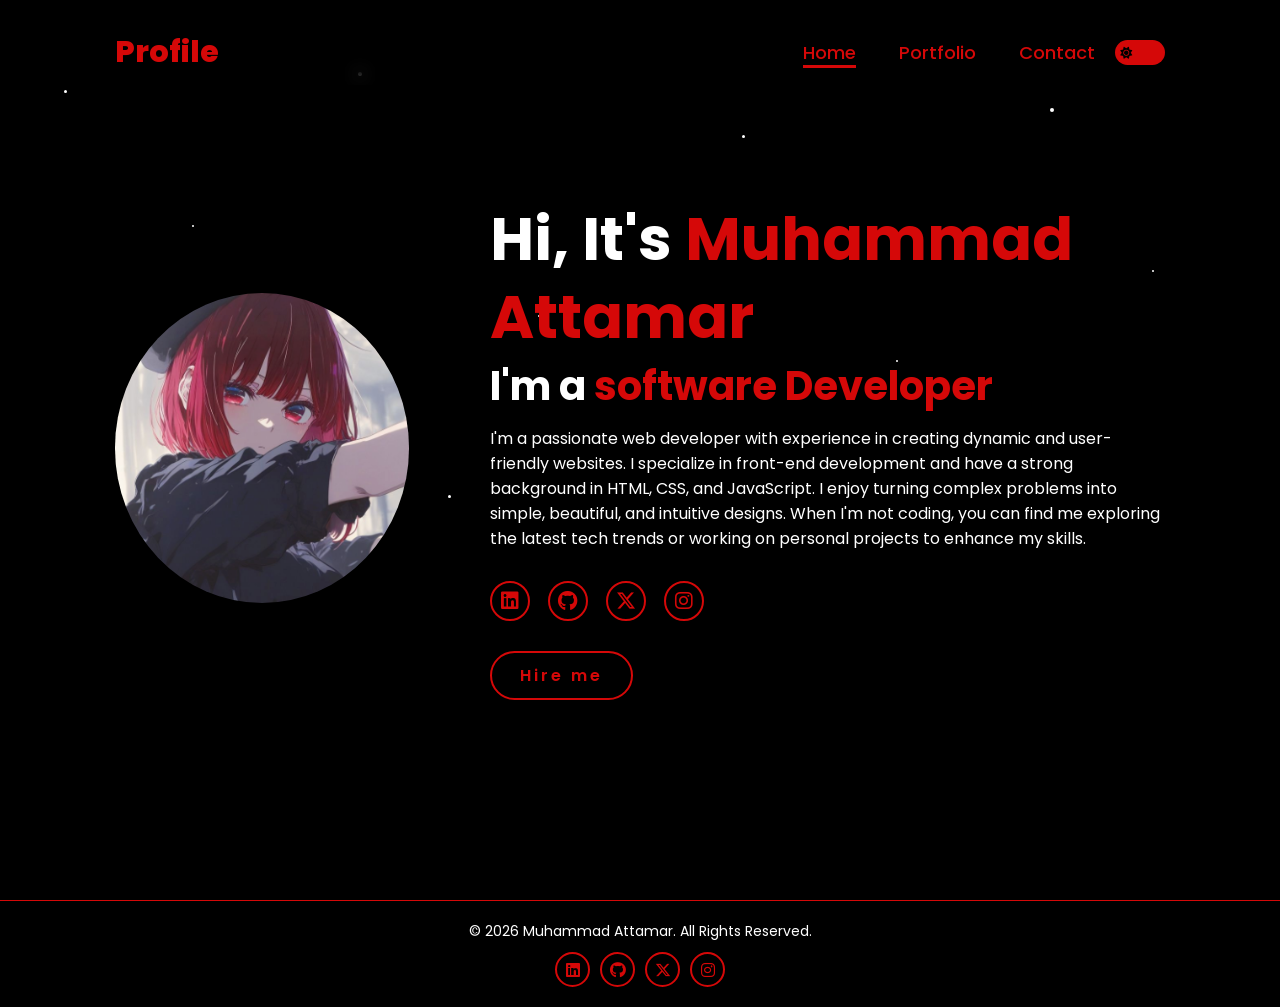
<file: index.html>
<!DOCTYPE html>
<html lang="en">
    
<head>
    <meta charset="UTF-8">
    <meta name="viewport" content="width=device-width, initial-scale=1.0">
    <link rel="stylesheet" href="https://cdnjs.cloudflare.com/ajax/libs/font-awesome/6.5.2/css/all.min.css">
    <link rel="stylesheet" href="style.css">
    <title>Portfolio Website</title>
</head>
<body class="jt">

<canvas></canvas>

<div class="smoke">
    <span></span>
    <span></span>
    <span></span>
    <span></span>
    <span></span>
    <span></span>
    <span></span>
    <span></span>
    <span></span>
    <span></span>
</div>

<!-- komet tambahan -->
<div class="comet"></div>
<div class="comet comet-2"></div>
<div class="comet comet-3"></div>

<div class="transition-circle"></div>
<div class="transition-circle-2"></div>

<header>
    <a href="index.html" class="logo">Profile</a>

    <nav> 
        <a href="index.html" class="active">Home</a>
        <a href="portofolio.html" class="nav-link">Portfolio</a>
        <a href="contact.html" class="nav-link">Contact</a>
    </nav>
    <div class="mode-toggle">
        <input type="checkbox" id="mode-switch">
        <label for="mode-switch" class="toggle-label">
            <i class="fa-solid fa-sun"></i>
            <i class="fa-solid fa-moon"></i>
        </label>
    </div>
</header>


    <section  class="home">
        <div class="home-img">
            <img src="ava.png" alt="">
        </div>
        <div class="home-content">
            <h1>Hi, It's <span>Muhammad Attamar</span></h1>
            <h3 class="typing-text">I'm a <span></span></h3>
            <p>I'm a passionate web developer with experience in creating dynamic and user-friendly websites.
                I specialize in front-end development and have a strong background in HTML, CSS, and JavaScript. 
                I enjoy turning complex problems into simple, beautiful, and intuitive designs.
                When I'm not coding, you can find me exploring the latest tech trends or working on personal projects to enhance my skills.
            </p>
            <div class="social-icons">
                <a href="https://images.examples.com/wp-content/uploads/2018/04/job-application-letter-sample-1.jpg"><i class="fa-brands fa-linkedin"></i></a>
                <a href="https://github.com/AttaNgoding"><i class="fa-brands fa-github"></i></a>
                <a href="https://www.bing.com/images/search?view=detailV2&ccid=py03dNa5&id=ED8A94BF3DC5ADBE5DF53D66835B8654FE7BDEE7&thid=OIP.py03dNa57HkpeiY1grLVUAHaFG&mediaurl=https%3a%2f%2fi.imgflip.com%2f7ivabi.jpg&exph=500&expw=725&q=i+dont+have+twiter&FORM=IRPRST&ck=6E15CFA516A2A0E7F2DC7AE9917935C0&selectedIndex=1&itb=0"><i class="fa-brands fa-x-twitter"></i></a>
                <a href="https://www.instagram.com/attachdf_/"><i class="fa-brands fa-instagram"></i></a>
            </div>
            <a href="contact.html" class="btn">Hire me</a>
        </div>
    </section>



    <script src="script.js">
</script>

<div class="page-nav">
    <a href="portofolio.html" class="page-btn right">&#8250;</a>
</div>

<footer>
    <p>&copy; 2026 Muhammad Attamar. All Rights Reserved.</p>
    <div class="social-icons">
        <a href="#"><i class="fa-brands fa-linkedin"></i></a>
        <a href="https://github.com/AttaNgoding"><i class="fa-brands fa-github"></i></a>
        <a href="#"><i class="fa-brands fa-x-twitter"></i></a>
        <a href="https://www.instagram.com/attachdf_/"><i class="fa-brands fa-instagram"></i></a>
    </div>
</footer>

</body>
</html>
</file>
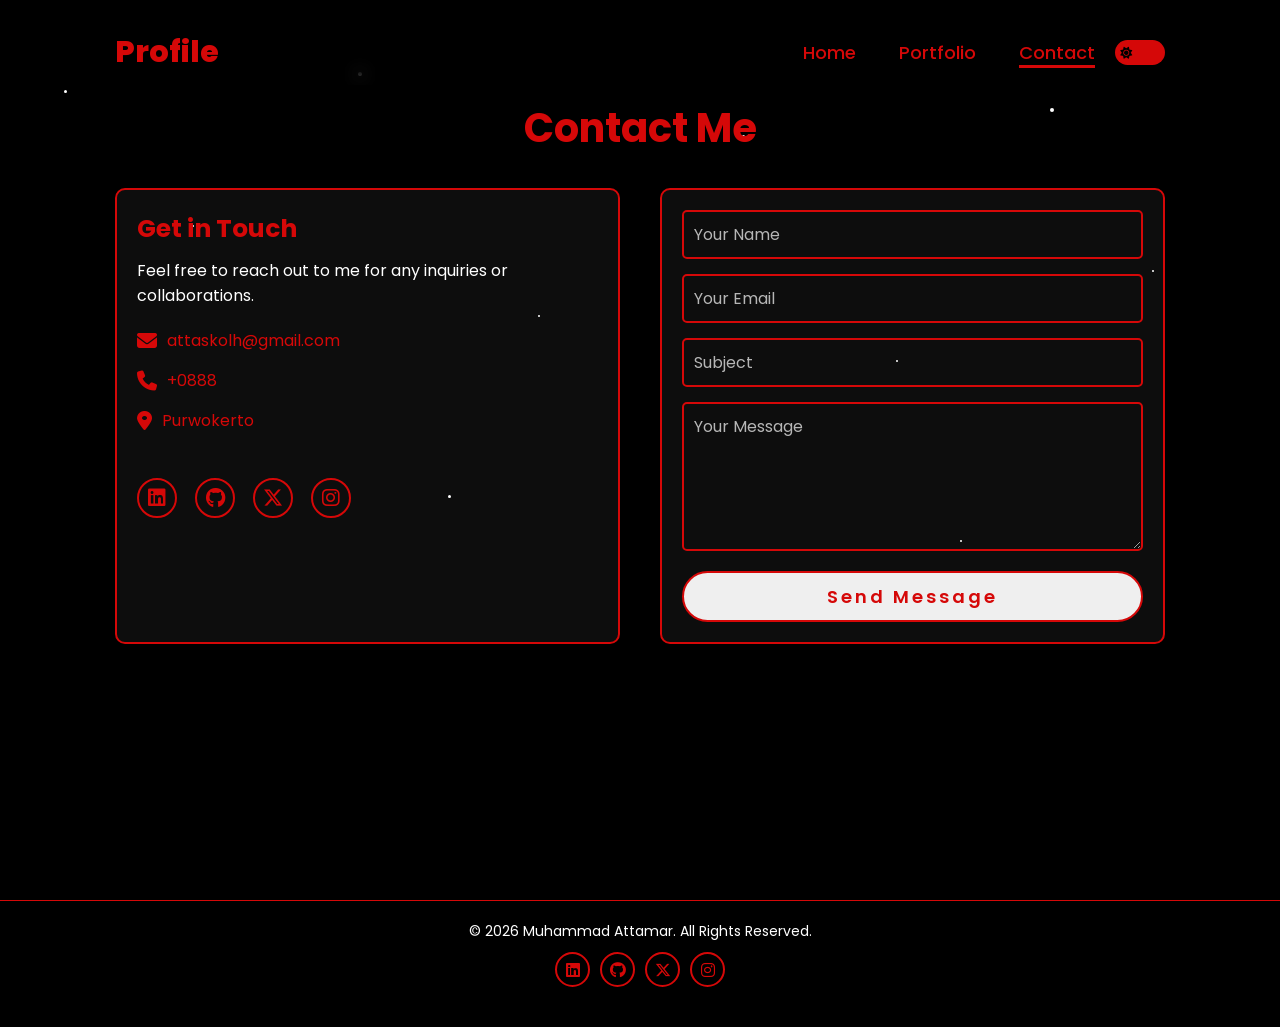
<file: contact.html>
<!DOCTYPE html>
<html lang="en">
<head>
    <meta charset="UTF-8">
    <meta name="viewport" content="width=device-width, initial-scale=1.0">
    <link rel="stylesheet" href="https://cdnjs.cloudflare.com/ajax/libs/font-awesome/6.5.2/css/all.min.css">
    <link rel="stylesheet" href="style.css">
    <title>Contact - Portfolio Website</title>
</head>
<body class="jt">

<canvas></canvas>

<div class="smoke">
    <span></span>
    <span></span>
    <span></span>
    <span></span>
    <span></span>
    <span></span>
    <span></span>
    <span></span>
    <span></span>
    <span></span>
</div>

<header>
    <a href="index.html" class="logo">Profile</a>

    <nav>
        <a href="index.html">Home</a>
        <a href="portofolio.html">Portfolio</a>
        <a href="contact.html" class="active">Contact</a>
    </nav>
    <div class="mode-toggle">
        <input type="checkbox" id="mode-switch">
        <label for="mode-switch" class="toggle-label">
            <i class="fas fa-sun"></i>
            <i class="fas fa-moon"></i>
        </label>
    </div>
</header>

<section class="contact">
    <br>
    <br>
    <br>
    <h2>Contact Me</h2>
    <div class="contact-container">
        <div class="contact-info">
            <h3>Get in Touch</h3>
            <p>Feel free to reach out to me for any inquiries or collaborations.</p>
            <div class="info-item">
                <i class="fas fa-envelope"></i>
                <span>attaskolh@gmail.com</span>
            </div>
            <div class="info-item">
                <i class="fas fa-phone"></i>
                <span>+0888</span>
            </div>
            <div class="info-item">
                <i class="fas fa-map-marker-alt"></i>
                <span>Purwokerto</span>
            </div>
            <div class="social-icons">
                <a href="https://images.examples.com/wp-content/uploads/2018/04/job-application-letter-sample-1.jpg"><i class="fa-brands fa-linkedin"></i></a>
                <a href="https://github.com/AttaNgoding"><i class="fa-brands fa-github"></i></a>
                <a href="https://www.bing.com/images/search?view=detailV2&ccid=py03dNa5&id=ED8A94BF3DC5ADBE5DF53D66835B8654FE7BDEE7&thid=OIP.py03dNa57HkpeiY1grLVUAHaFG&mediaurl=https%3a%2f%2fi.imgflip.com%2f7ivabi.jpg&exph=500&expw=725&q=i+dont+have+twiter&FORM=IRPRST&ck=6E15CFA516A2A0E7F2DC7AE9917935C0&selectedIndex=1&itb=0"><i class="fa-brands fa-x-twitter"></i></a>
                <a href="https://www.instagram.com/attachdf_/"><i class="fa-brands fa-instagram"></i></a>
            </div>
        </div>
        <div class="contact-form">
            <form action="#" method="post">
                <div class="form-group">
                    <input type="text" name="name" placeholder="Your Name" required>
                </div>
                <div class="form-group">
                    <input type="email" name="email" placeholder="Your Email" required>
                </div>
                <div class="form-group">
                    <input type="text" name="subject" placeholder="Subject" required>
                </div>
                <div class="form-group">
                    <textarea name="message" placeholder="Your Message" rows="5" required></textarea>
                </div>
                <button type="submit" class="btn">Send Message</button>
            </form>
        </div>
    </div>
</section>

<div class="page-nav">
    <a href="portofolio.html" class="page-btn left">&#8249;</a>
</div>

<script src="script.js"></script>

<footer>
    <p>&copy; 2026 Muhammad Attamar. All Rights Reserved.</p>
    <div class="social-icons">
        <a href="#"><i class="fa-brands fa-linkedin"></i></a>
        <a href="https://github.com/AttaNgoding"><i class="fa-brands fa-github"></i></a>
        <a href="#"><i class="fa-brands fa-x-twitter"></i></a>
        <a href="https://www.instagram.com/attachdf_/"><i class="fa-brands fa-instagram"></i></a>
    </div>
</footer>

</body>
</html>
</file>
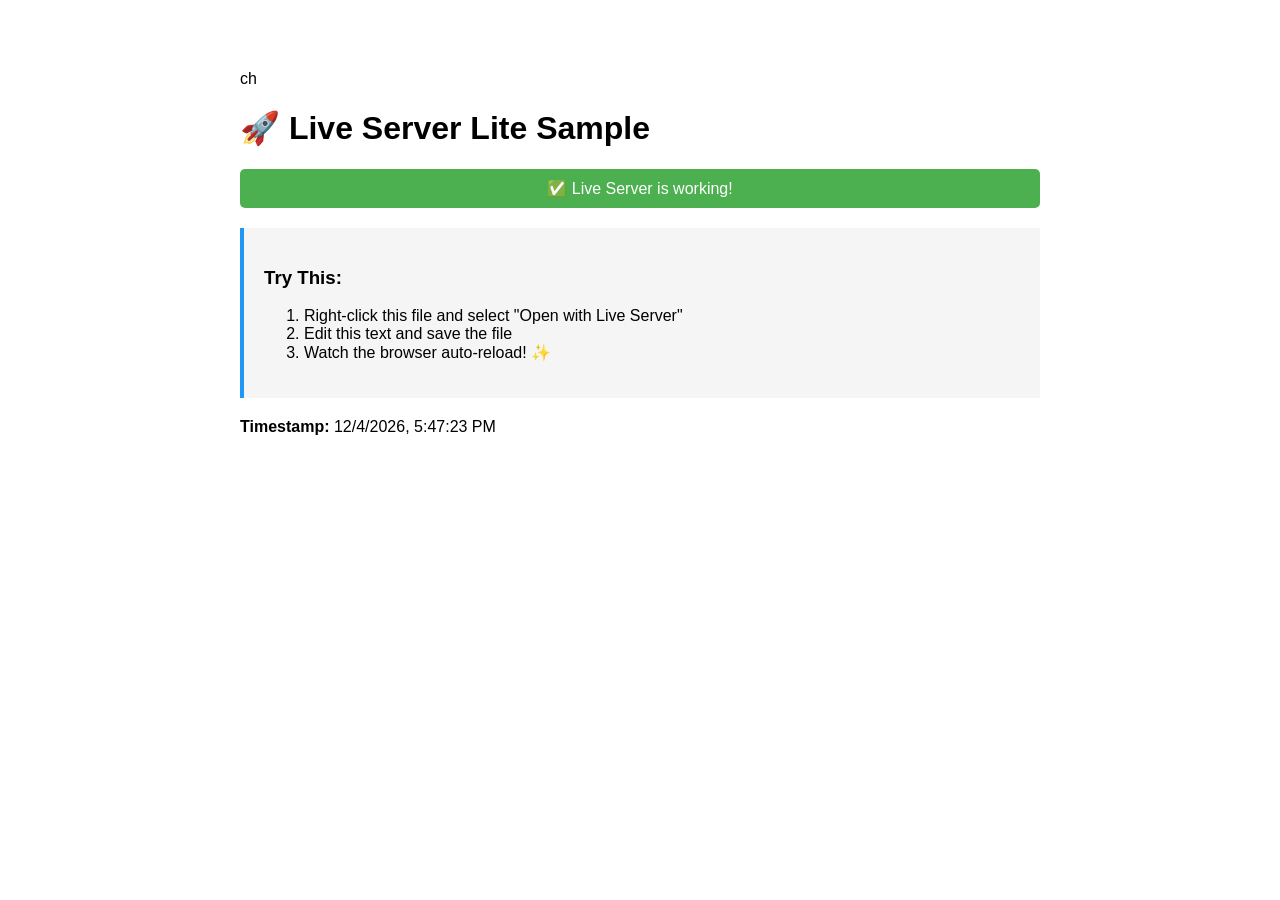
<file: live-server-sample.html>
<!DOCTYPE html>
<html lang="en">
<head>
    <meta charset="UTF-8">
    <meta name="viewport" content="width=device-width, initial-scale=1.0">
    <title>Live Server Lite - Sample</title>
    <style>
        body { font-family: Arial, sans-serif; max-width: 800px; margin: 50px auto; padding: 20px; }
        .status { background: #4CAF50; color: white; padding: 10px; border-radius: 5px; text-align: center; }
        .instructions { background: #f5f5f5; padding: 20px; border-left: 4px solid #2196F3; margin: 20px 0; }
    </style>
ch</head>
<body>
    <h1>🚀 Live Server Lite Sample</h1>
    <div class="status">✅ Live Server is working!</div>
    <div class="instructions">
        <h3>Try This:</h3>
        <ol>
            <li>Right-click this file and select "Open with Live Server"</li>
            <li>Edit this text and save the file</li>
            <li>Watch the browser auto-reload! ✨</li>
        </ol>
    </div>
    <p><strong>Timestamp:</strong> <span id="time"></span></p>
    <script>document.getElementById('time').textContent = new Date().toLocaleString();</script>
</body>
</html>
</file>
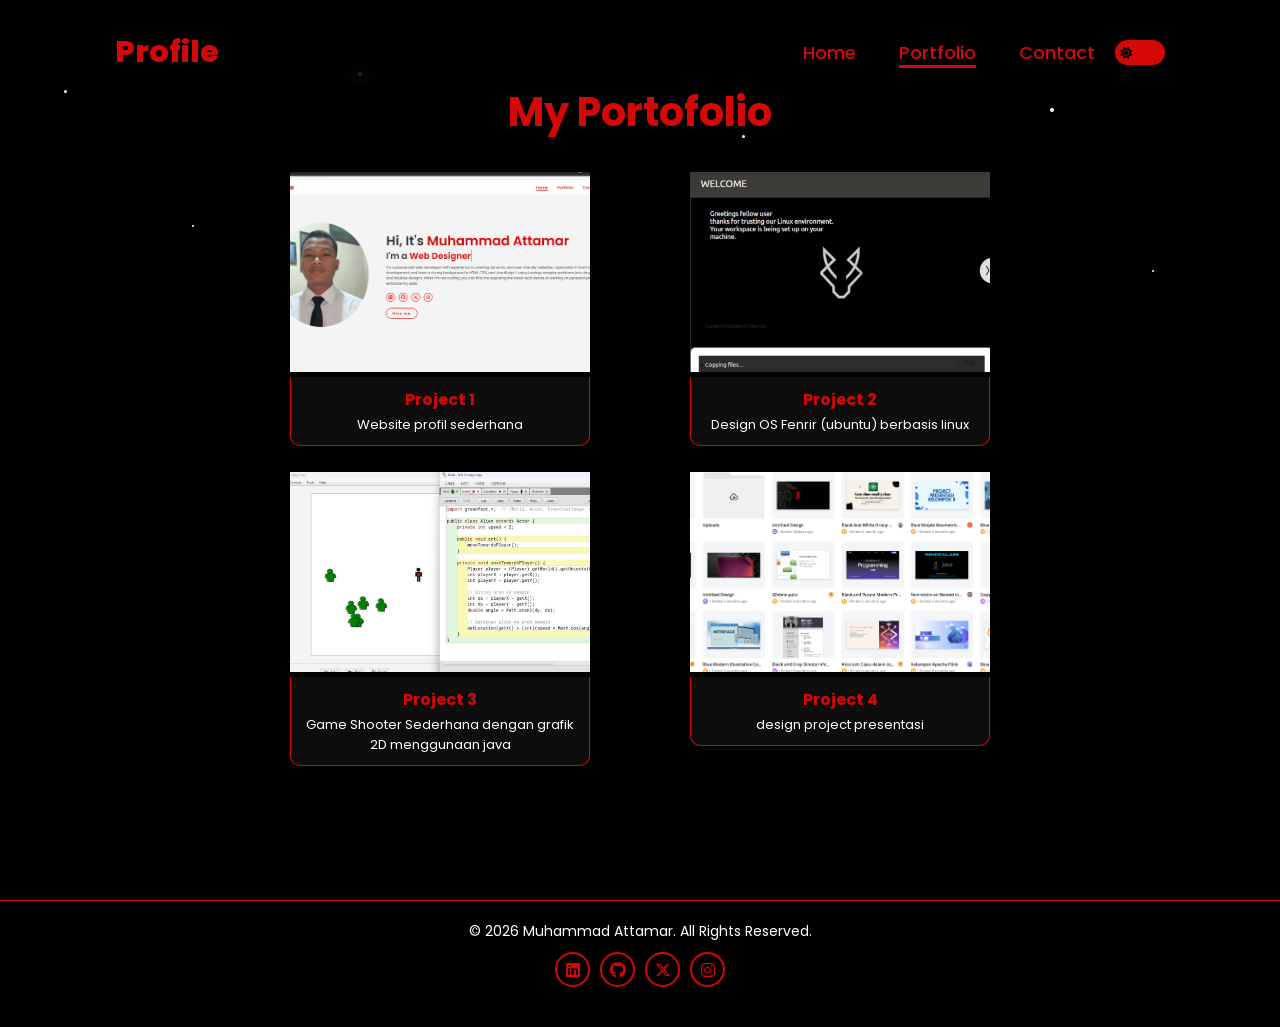
<file: portofolio.html>
<!DOCTYPE html>
<html lang="en">
<head>
    <meta charset="UTF-8">
    <title>Portfolio</title>
    <link rel="stylesheet" href="style.css">
    <meta name="viewport" content="width=device-width, initial-scale=1.0">
    <link rel="stylesheet" href="https://cdnjs.cloudflare.com/ajax/libs/font-awesome/6.5.2/css/all.min.css">
</head>
<body>


<canvas></canvas>

<div class="smoke">
    <span></span>
    <span></span>
    <span></span>
    <span></span>
    <span></span>
    <span></span>
    <span></span>
    <span></span>
    <span></span>
    <span></span>
</div>

<header>
    <a href="index.html" class="logo">Profile</a>

    <nav>
        <a href="index.html" class="nav-link">Home</a>
        <a href="portofolio.html" class="active">Portfolio</a>
        <a href="contact.html" class="nav-link">Contact</a>
    </nav>
    <div class="mode-toggle">
        <input type="checkbox" id="mode-switch">
        <label for="mode-switch" class="toggle-label">
            <i class="fas fa-sun"></i>
            <i class="fas fa-moon"></i>
        </label>
    </div>
</header>

<section class="portfolio">
    <br>
    <br>
    <h2>My Portofolio</h2>

    <div class="portfolio-container">
        <div class="portfolio-box">
            <img src="web.png" alt="">
            <div class="portfolio-layer">
                <h4>Project 1</h4>
                <p>Website sederhana</p>
            </div>
            <div class="portfolio-caption">
                <h4>Project 1</h4>
                <p>Website profil sederhana</p>
            </div>
        </div>

        <div class="portfolio-box">
            <img src="lin.png" alt="">
            <div class="portfolio-layer">
                <h4>Project 2</h4>
                <p>OS Design</p>
            </div>
            <div class="portfolio-caption">
                <h4>Project 2</h4>
                <p>Design OS Fenrir (ubuntu) berbasis linux</p>
            </div>
        </div>

        <div class="portfolio-box">
            <img src="game.png" alt="">
            <div class="portfolio-layer">
                <h4>Project 3</h4>
                <p>Game</p>
            </div>
            <div class="portfolio-caption">
                <h4>Project 3</h4>
                <p>Game Shooter Sederhana dengan grafik 2D menggunaan java</p>
            </div>
        </div>

        <div class="portfolio-box">
            <img src="des.png" alt="">
            <div class="portfolio-layer">
                <h4>Project 4</h4>
                <p>design</p>
            </div>
            <div class="portfolio-caption">
                <h4>Project 4</h4>
                <p>design project presentasi</p>
            </div>
        </div>
    </div>
</section>

<script src="script.js"></script>

<div class="page-nav">
    <a href="index.html" class="page-btn left">&#8249;</a>
    <a href="contact.html" class="page-btn right">&#8250;</a>
</div>

<footer>
    <p>&copy; 2026 Muhammad Attamar. All Rights Reserved.</p>
    <div class="social-icons">
        <a href="#"><i class="fa-brands fa-linkedin"></i></a>
        <a href="https://github.com/AttaNgoding"><i class="fa-brands fa-github"></i></a>
        <a href="#"><i class="fa-brands fa-x-twitter"></i></a>
        <a href="https://www.instagram.com/attachdf_/"><i class="fa-brands fa-instagram"></i></a>
    </div>
</footer>

</body>
</html>
</file>
<file: style.css>
@import url('https://fonts.googleapis.com/css2?family=Poppins:wght@100;200;300;400;500;600&display=swap');

:root {
    --bg-color: black;
    --text-color: white;
    --accent-color: #d50808;
    --card-bg: rgba(255, 255, 255, 0.05);
    --input-bg: transparent;
    --input-border: #d50808;
    --header-bg: rgba(0, 0, 0, 0.1);
}

.light-mode {
    --bg-color: #f4f4f4;
    --text-color: #333;
    --accent-color: #d50808;
    --card-bg: rgba(0, 0, 0, 0.05);
    --header-bg: rgba(255, 255, 255, 0.9);
    --input-bg: rgba(255, 255, 255, 0.8);
    --input-border: #d50808;
}

*{
    margin: 0;
    padding: 0;
    box-sizing: border-box;
    text-decoration: none;
    border: none;
    outline: none;
    font-family: 'Poppins', sans-serif;
}

html{
    font-size: 62.5%;
}

body{
    width: 100%;
    height: 100vh;
    overflow-x: hidden;
    background-color: var(--bg-color);
    color: var(--text-color);
    transition: background-color 0.3s ease, color 0.3s ease;
}

header{
    margin-top: 20px;
    position: fixed;
    top: 0;
    left: 0;
    width: 100%;
    padding: 1rem 9%;
    background-color: var(--header-bg);
    backdrop-filter: blur(10px);
    -webkit-backdrop-filter: blur();
    display: flex;
    justify-content: space-between;
    align-items: center;
    z-index: 100;
}

.mode-toggle {
    margin-left: 2rem;
    display: flex;
    align-items: center;
}

#mode-switch {
    display: none;
}

.toggle-label {
    position: relative;
    width: 50px;
    height: 25px;
    background-color: var(--accent-color);
    border-radius: 25px;
    cursor: pointer;
    display: flex;
    align-items: center;
    justify-content: space-between;
    padding: 0 5px;
    transition: 0.3s ease;
}

.toggle-label i {
    font-size: 12px;
    color: var(--bg-color);
    transition: 0.3s ease;
}

#mode-switch:checked + .toggle-label {
    background-color: var(--text-color);
}

#mode-switch:checked + .toggle-label .fa-sun {
    opacity: 0;
}

#mode-switch:checked + .toggle-label .fa-moon {
    opacity: 1;
}

.toggle-label .fa-moon {
    opacity: 0;
}

.logo{
    font-size: 3rem;
    color: var(--accent-color);
    font-weight: 800;
    cursor: pointer;
    transition: 0.5s ease;
}

.logo:hover{
    transform: scale(1.1);
}

nav a{
    font-size: 1.8rem;
    color: var(--text-color);
    margin-left: 4rem;
    font-weight: 500;
    transition: 0.3s ease;
    border-bottom: 3px solid transparent;
}

nav a:hover,
nav a.active{
    color: var(--accent-color);
    border-bottom: 3px solid var(--accent-color);
}

nav{
    margin-left: auto;
}

.hamburger{
    display: none;
    flex-direction: column;
    cursor: pointer;
    gap: 5px;
}

.hamburger span{
    width: 25px;
    height: 3px;
    background-color: var(--accent-color);
    transition: 0.3s;
}

.hamburger.active span:nth-child(1){
    transform: rotate(45deg) translate(5px, 5px);
}

.hamburger.active span:nth-child(2){
    opacity: 0;
}

.hamburger.active span:nth-child(3){
    transform: rotate(-45deg) translate(7px, -6px);
}

@media(max-width:995px){
    header{
        padding: 1rem 5%;
    }

    .mode-toggle {
        margin-left: 1rem;
    }

    .hamburger{
        display: flex !important;
        margin-right: 1rem;
        z-index: 101;
    }

    nav{
        position: absolute;
        display: none;
        top: 0;
        right: 0;
        width: 40%;
        border-left: 3px solid var(--accent-color);
        border-bottom: 3px solid var(--accent-color);
        border-bottom-left-radius: 2rem;
        padding: 1rem;
        background-color: var(--card-bg);
        border-top: 0.1rem solid rgba(0,0,0,0.1);
    }

    nav.active{
        display: block;
    }

    nav a{
        display: block;
        font-size: 2rem;
        margin: 3rem 0;
    }

    nav a:hover,
    nav a.active{
        padding: 1rem;
        border-radius: 0.5rem;
        border-bottom: 0.5rem solid var(--accent-color);
    }
}

section{
    min-height: 100vh;
    padding: 5rem 9% 5rem;
}

.home{
    display: flex;
    justify-content: center;
    align-items: center;
    gap: 8rem;
}

.home .home-content h1{
    font-size: 6rem;
    font-weight: 700;
    line-height: 1.3;
}

span{
    color: var(--accent-color);
}

.home-content h3{
    font-size: 4rem;
    margin-bottom: 1rem;
    font-weight: 700;
}

.home-content p{
    font-size: 1.6rem;
}

.home-img{
    border-radius: 50%;
}

.home-img img{
    position: relative;
    width: 23vw;
    border-radius: 50%;
    box-shadow: 0 0 25px solid var(--accent-color);
    cursor: pointer;
    transition: 0.2s linear;
}

.home-img img:hover{
    font-size: 1.8rem;
    font-weight: 500;
}

.social-icons a{
    display: inline-flex;
    justify-content: center;
    align-items: center;
    width: 4rem;
    height: 4rem;
    background-color: transparent;
    border: 0.2rem solid var(--accent-color);
    font-size: 2rem;
    border-radius: 50%;
    margin: 3rem 1.5rem 3rem 0;
    transition: 0.3s ease;
    color: var(--accent-color);
}

.social-icons a:hover{
    color: var(--bg-color);
    transform: scale(1.3) translateY(-5px);
    background-color: var(--accent-color);
    box-shadow: 0  0 25px var(--accent-color);
}

.btn{
    display: inline-block;
    padding: 1rem 2.8rem;
    border-radius: 4rem;
    font-size: 1.6rem;
    color: var(--accent-color);
    letter-spacing: 0.3rem;
    font-weight: 600;
    border: 2px solid var(--accent-color);
    transition: 0.3s ease;
    cursor: pointer;
}

.btn:hover{
    transform: scale3d(1.03, 1.03, 1.03);
    background-color: var(--accent-color);
    color: var(--bg-color);
    box-shadow: 0 0 25px var(--accent-color);
}

.typing-text{
    font-size: 34px;
    font-weight: 600;
    min-width: 280px;
}

.typing-text span{
    position: relative;
}

.typing-text span::before{
    content: "software Developer";
    color: var(--accent-color);
    animation: words 20s infinite;
}

.typing-text span::after{
    content: "";
    background-color: var(--bg-color); /* ikut mode */
    width: calc(100% + 8px);
    height: 100%;
    border-left: 3px solid var(--bg-color); /* cursor kontras */
    right: -8px;
    animation: cursor 1s infinite;
}

@keyframes cursor{
    to{
        border-left: 3px solid var(--accent-color);
    }
}

@keyframes words{
    0%, 20%{
        content: "Web Developer";
    }
    21%, 40%{
        content: "Developer";
    }
    41%, 60%{
        content: "Web Designer";
    }
    61%, 80%{
        content: "Softwre Dev";
    }
    81%, 100%{
        content: "Singer";
    }
}

@media (max-width: 1000px){
    .home{
        gap: 4rem;
    }
}

@media(max-width:995px){
    .home{
        flex-direction: column;
        margin: 5rem 4rem;
    }

    .home .home-content h3{
        font-size: 2.5rem;
    }

    .home-content h1{
        font-size: 5rem;
    }

    .home-img img{
        width: 70vw;
        margin-top: 4rem;
    }
}







.home-content > *{
    opacity: 0;
    transform: translateY(40px);
}

@keyframes fadeUp{
    to{
        opacity: 1;
        transform: translateY(0);
    }
}

.home-content h1{
    animation: fadeUp 0.8s ease forwards;
    animation-delay: 0.2s;
}

.home-content h3{
    animation: fadeUp 0.8s ease forwards;
    animation-delay: 0.4s;
}

.home-content p{
    animation: fadeUp 0.8s ease forwards;
    animation-delay: 0.6s;
}

.social-icons{
    opacity: 0;
    transform: translateY(40px);
    animation: fadeUp 0.8s ease forwards;
    animation-delay: 0.8s;
}

.btn{
    opacity: 0;
    transform: translateY(40px);
    animation: fadeUp 0.8s ease forwards;
    animation-delay: 1s;
}





nav a{
    font-size: 1.8rem;
    color: var(--accent-color);
    margin-left: 4rem;
    font-weight: 500;
    border-bottom: 3px solid transparent;
}




.home-img img{
    position: relative;
    width: 23vw;
    border-radius: 50%;

    /* animasi awal */
    opacity: 0;
    transform: translateX(100px);

    animation: imgSlide 1s ease forwards;
    animation-delay: 0.3s; /* biar muncul setelah mulai */
}


@keyframes imgSlide{
    to{
        opacity: 1;
        transform: translateX(0);
    }
}

.home-img img{
    transform: translateX(100px) scale(0.8);
}

@keyframes imgSlide{
    to{
        opacity: 1;
        transform: translateX(0) scale(1);
    }
}

/* Contact Section */
.contact {
    display: flex;
    flex-direction: column;
    align-items: center;
    padding: 5rem 9%;
    min-height: 100vh;
}

.contact h2 {
    font-size: 4rem;
    font-weight: 700;
    margin-bottom: 3rem;
    color: var(--accent-color);
}

.contact-container {
    display: flex;
    justify-content: space-between;
    width: 100%;
    max-width: 1200px;
    gap: 4rem;
}

.contact-info {
    flex: 1;
    padding: 2rem;
    background-color: var(--card-bg);
    border-radius: 1rem;
    border: 2px solid var(--accent-color);
}

.contact-info h3 {
    font-size: 2.5rem;
    margin-bottom: 1rem;
    color: var(--accent-color);
}

.contact-info p {
    font-size: 1.6rem;
    margin-bottom: 2rem;
}

.info-item {
    display: flex;
    align-items: center;
    margin-bottom: 1.5rem;
    font-size: 1.6rem;
}

.info-item i {
    margin-right: 1rem;
    color: var(--accent-color);
    font-size: 2rem;
}

.contact-form {
    flex: 1;
    padding: 2rem;
    background-color: var(--card-bg);
    border-radius: 1rem;
    border: 2px solid var(--accent-color);
}

.form-group {
    margin-bottom: 1.5rem;
}

.form-group input,
.form-group textarea {
    width: 100%;
    padding: 1rem;
    background-color: var(--input-bg);
    border: 2px solid var(--input-border);
    border-radius: 0.5rem;
    color: var(--text-color);
    font-size: 1.6rem;
}

.form-group input::placeholder,
.form-group textarea::placeholder {
    color: var(--text-color);
    opacity: 0.7;
}

.form-group textarea {
    resize: vertical;
    min-height: 100px;
}

.contact-form .btn {
    width: 100%;
    padding: 1rem;
    font-size: 1.8rem;
}

@media (max-width: 995px) {
    .contact-container {
        flex-direction: column;
        gap: 2rem;
    }

    .contact h2 {
        font-size: 3rem;
    }

    .contact-info h3 {
        font-size: 2rem;
    }
}



.home-img img:hover{
    transform: translateY(-15px) scale(1.05);
    box-shadow: 
        0 0 50px rgb(244, 7, 7);
}   

canvas {margin: 0; padding: 0;}

canvas {display: block;}





/*portoooooo

/* ===== PORTFOLIO ===== */

.portfolio{
    text-align: center;
    padding: 5rem 9%;
}

.portfolio h2{
    font-size: 4rem;
    margin-bottom: 3rem;
    color: var(--accent-color);
    opacity: 0;
    transform: translateY(40px);
    animation: fadeUp 0.8s ease forwards;
    animation-delay: 0.2s;
}

.portfolio-container{
    display: grid;
    grid-template-columns: repeat(2, 1fr);
    gap: 10rem;
    justify-items: center;
    max-width: 700px;
    margin: 0 auto;
}

@media(max-width:768px){
    .portfolio-container{
        grid-template-columns: 1fr;
        max-width: 400px;
    }
}

.portfolio-box{
    position: relative;
    width: 300px;
    height: 200px;
    border-radius: 1rem;
    overflow: visible;
    cursor: pointer;
    transition: transform 0.3s ease;
    opacity: 0;
    transform: translateY(40px);
    animation: fadeUp 0.8s ease forwards;
}

.portfolio-box:nth-child(1){
    animation-delay: 0.4s;
}

.portfolio-box:nth-child(2){
    animation-delay: 0.6s;
}

.portfolio-box:nth-child(3){
    animation-delay: 0.8s;
}

.portfolio-box:nth-child(4){
    animation-delay: 1s;
}

.portfolio-box:nth-child(5){
    animation-delay: 1.2s;
}

.portfolio-box:nth-child(7){
    animation-delay: 1.4s;
}

.portfolio-box img{
    width: 100%;
    height: 100%;
    object-fit: cover;
}

.portfolio-box:hover{
    transform: translateY(-10px) scale(1.05);
}

.portfolio-layer{
    position: absolute;
    bottom: 0;
    left: 0;
    width: 100%;
    height: 100%;

    background: linear-gradient(
        rgba(0,0,0,0.2),
        rgba(213,8,8,0.8)
    );

    display: flex;
    justify-content: center;
    align-items: center;
    flex-direction: column;

    opacity: 0;
    transition: 0.4s ease;
}

.portfolio-box:hover .portfolio-layer{
    opacity: 1;
}



/* 🔴 lingkaran kedua (transparan) */


/* ===== TRANSITION EFFECT ===== */

.transition-circle,
.transition-circle-2{
    position: fixed;
    width: 0;
    height: 0;
    border-radius: 50%;
    pointer-events: none;

    left: 0;
    top: 0;
    transform: translate(-50%, -50%);
}

/* lingkaran utama */
.transition-circle{
    background: #d50808;
    z-index: 9999;
    transition: width 0.6s ease, height 0.6s ease;
}

/* lingkaran transparan */
.transition-circle-2{
    background: rgba(213, 8, 8, 0.25);
    z-index: 9998;
    transition: width 0.8s ease, height 0.8s ease;
}

/* aktif */
.transition-circle.active{
    width: 200vw;
    height: 200vw;
}

.transition-circle-2.active{
    width: 260vw;
    height: 260vw;
}

canvas {
    position: fixed;
    top: 0;
    left: 0;
    width: 100%;
    height: 100%;
    z-index: 1;
    display: block;
    margin: 0;
    padding: 0;
}

header {
    z-index: 100;  /* pastikan header di atas canvas */
    position: fixed;
}

section {
    position: relative;
    z-index: 10;  /* section di atas canvas */
}

.portfolio-caption {
    padding: 1rem;
    text-align: center;
    background-color: var(--card-bg);
    border: 1px solid var(--accent-color);
    border-top: none;
    border-radius: 0 0 1rem 1rem;
}

.portfolio-caption h4 {
    font-size: 1.6rem;
    color: var(--accent-color);
    margin-bottom: 0.3rem;
}

.portfolio-caption p {
    font-size: 1.3rem;
    color: var(--text-color);
}


/* ===== STAR & COMET EFFECT ===== */
.smoke {
    position: fixed;
    top: 0;
    left: 0;
    width: 100%;
    height: 100%;
    pointer-events: none;
    z-index: 2;
    overflow: hidden;
}

/* ===== BINTANG ===== */
.smoke span {
    position: absolute;
    background: white;
    border-radius: 50%;
    animation: twinkle 3s infinite ease-in-out;
}

.smoke span:nth-child(1)  { left: 5%;  top: 10%; width: 3px; height: 3px; animation-delay: 0s;   animation-duration: 7s; }
.smoke span:nth-child(2)  { left: 15%; top: 25%; width: 2px; height: 2px; animation-delay: 0.5s; animation-duration: 7s; }
.smoke span:nth-child(3)  { left: 28%; top: 8%;  width: 4px; height: 4px; animation-delay: 1s;   animation-duration: 9.5s; }
.smoke span:nth-child(4)  { left: 42%; top: 35%; width: 2px; height: 2px; animation-delay: 1.5s; animation-duration: 9s; }
.smoke span:nth-child(5)  { left: 58%; top: 15%; width: 3px; height: 3px; animation-delay: 0.8s; animation-duration: 9s; }
.smoke span:nth-child(6)  { left: 70%; top: 40%; width: 2px; height: 2px; animation-delay: 2s;   animation-duration: 2s; }
.smoke span:nth-child(7)  { left: 82%; top: 12%; width: 4px; height: 4px; animation-delay: 0.3s; animation-duration: 3.5s; }
.smoke span:nth-child(8)  { left: 90%; top: 30%; width: 2px; height: 2px; animation-delay: 1.2s; animation-duration: 2.5s; }
.smoke span:nth-child(9)  { left: 35%; top: 55%; width: 3px; height: 3px; animation-delay: 2.5s; animation-duration: 4s; }
.smoke span:nth-child(10) { left: 75%; top: 60%; width: 2px; height: 2px; animation-delay: 0.7s; animation-duration: 8s; }

@keyframes twinkle {
    0%, 100% { opacity: 1;   transform: scale(1); box-shadow: 0 0 4px 1px rgba(255,255,255,0.8); }
    50%       { opacity: 0.2; transform: scale(0.5); box-shadow: none; }
}

/* ===== KOMET ===== */
.smoke::before,
.smoke::after {
    content: '';
    position: absolute;
    width: 3px;
    height: 3px;
    background: white;
    border-radius: 50%;
    box-shadow: 0 0 6px 2px rgba(255,255,255,0.8);
}

.smoke::before {
    top: 10%;
    left: -10%;
    animation: comet1 6s infinite linear;
    animation-delay: 0s;
}

.smoke::after {
    top: 35%;
    left: -10%;
    animation: comet1 6s infinite linear;
    animation-delay: 3s;
}

@keyframes comet1 {
    0% {
        transform: translateX(0) translateY(0);
        opacity: 1;
        box-shadow: 
            0 0 6px 2px rgba(255,255,255,0.9),
            4px 0 20px 4px rgba(255,255,255,0.4),
            8px 0 40px 8px rgba(213,8,8,0.3),
            15px 0 60px 10px rgba(213,8,8,0.1);
    }
    70% {
        opacity: 1;
    }
    100% {
        transform: translateX(120vw) translateY(30vh);
        opacity: 0;
        box-shadow: 
            0 0 6px 2px rgba(255,255,255,0.9),
            4px 0 20px 4px rgba(255,255,255,0.4),
            8px 0 40px 8px rgba(213,8,8,0.3),
            15px 0 60px 10px rgba(213,8,8,0.1);
    }
}


.home-img img {
    content: url('ava.png');
}

.light-mode .home-img img {
    content: url('ganteng.png');
}

body {
    transition: background-color 0.8s ease, color 0.8s ease;
}

.home-img img,
.contact-info,
.contact-form,
.portfolio-box,
header,
nav,
.btn {
    transition: all 0.8s ease;
}

/* ===== ANIMASI CONTACT ===== */
.contact h2 {
    opacity: 0;
    transform: translateY(-30px);
    animation: fadeDown 0.8s ease forwards;
    animation-delay: 0.2s;
}

.contact-info {
    opacity: 0;
    transform: translateX(-60px);
    animation: slideRight 0.8s ease forwards;
    animation-delay: 0.4s;
}

.contact-form {
    opacity: 0;
    transform: translateX(60px);
    animation: slideLeft 0.8s ease forwards;
    animation-delay: 0.4s;
}

.info-item {
    opacity: 0;
    transform: translateX(-30px);
    animation: slideRight 0.6s ease forwards;
}

.info-item:nth-child(1) { animation-delay: 0.6s; }
.info-item:nth-child(2) { animation-delay: 0.8s; }
.info-item:nth-child(3) { animation-delay: 1s; }

.form-group {
    opacity: 0;
    transform: translateY(20px);
    animation: fadeUp 0.6s ease forwards;
}

.form-group:nth-child(1) { animation-delay: 0.6s; }
.form-group:nth-child(2) { animation-delay: 0.8s; }
.form-group:nth-child(3) { animation-delay: 1s; }
.form-group:nth-child(4) { animation-delay: 1.2s; }

.contact-form .btn {
    opacity: 0;
    animation: fadeUp 0.6s ease forwards;
    animation-delay: 1.4s;
}

@keyframes fadeDown {
    to {
        opacity: 1;
        transform: translateY(0);
    }
}

@keyframes slideRight {
    to {
        opacity: 1;
        transform: translateX(0);
    }
}

@keyframes slideLeft {
    to {
        opacity: 1;
        transform: translateX(0);
    }
}


.page-nav {
    display: none;
    position: fixed;
    bottom: 30px;
    width: 100%;
    justify-content: space-between;
    padding: 0 20px;
    z-index: 999;
    pointer-events: none;
}

.page-btn {
    pointer-events: all;
    width: 45px;
    height: 45px;
    background: var(--accent-color);
    color: white;
    border-radius: 50%;
    display: flex;
    align-items: center;
    justify-content: center;
    font-size: 2.5rem;
    box-shadow: 0 0 15px rgba(213,8,8,0.5);
    transition: transform 0.3s ease, box-shadow 0.3s ease;
}

.page-btn:hover {
    transform: scale(1.2);
    box-shadow: 0 0 25px rgba(213,8,8,0.8);
}

@media (max-width: 768px) {
    .page-nav {
        display: flex;
        justify-content: space-between;
    }

    .page-btn.right {
        margin-left: auto;
    }

    .page-btn.left {
        margin-right: auto;
    }
}



@media (max-width: 768px) {
    .portfolio {
        padding: 8rem 5% 5rem;
    }

    .portfolio-container {
        grid-template-columns: 1fr;
        max-width: 100%;
        gap: 10rem;
        padding-bottom: 8rem;
    }

    .portfolio-box {
        width: 100%;
        height: 200px;
    }
}

@media (max-width: 768px) {
    .page-nav {
        display: flex;
        bottom: 20px;
        padding: 0 30px;
    }

    .page-btn {
        width: 50px;
        height: 50px;
        font-size: 3rem;
        line-height: 1;
    }
}


.page-btn {
    opacity: 0;
    animation: btnPop 1.5s ease forwards;
}

.page-btn.left {
    animation-delay: 1.3s;
    transform: translateX(-30px);
}

.page-btn.right {
    animation-delay: 1.5s;
    transform: translateX(30px);
}

@keyframes btnPop {
    0% {
        opacity: 0;
    }
    70% {
        transform: translateX(0) scale(1.2);
    }
    100% {
        opacity: 1;
        transform: translateX(0) scale(1);
    }
}

/* ===== FOOTER ===== */
footer {
    position: relative;
    z-index: 10;
    text-align: center;
    padding: 2rem 9%;
    border-top: 1px solid var(--accent-color);
    color: var(--text-color);
    font-size: 1.4rem;
}

footer p {
    margin-bottom: 1rem;
}

footer .social-icons {
    justify-content: center;
    display: flex;
    gap: 1rem;
    margin: 0;
}

footer .social-icons a {
    margin: 0;
    width: 3.5rem;
    height: 3.5rem;
    font-size: 1.6rem;
}
</file>
